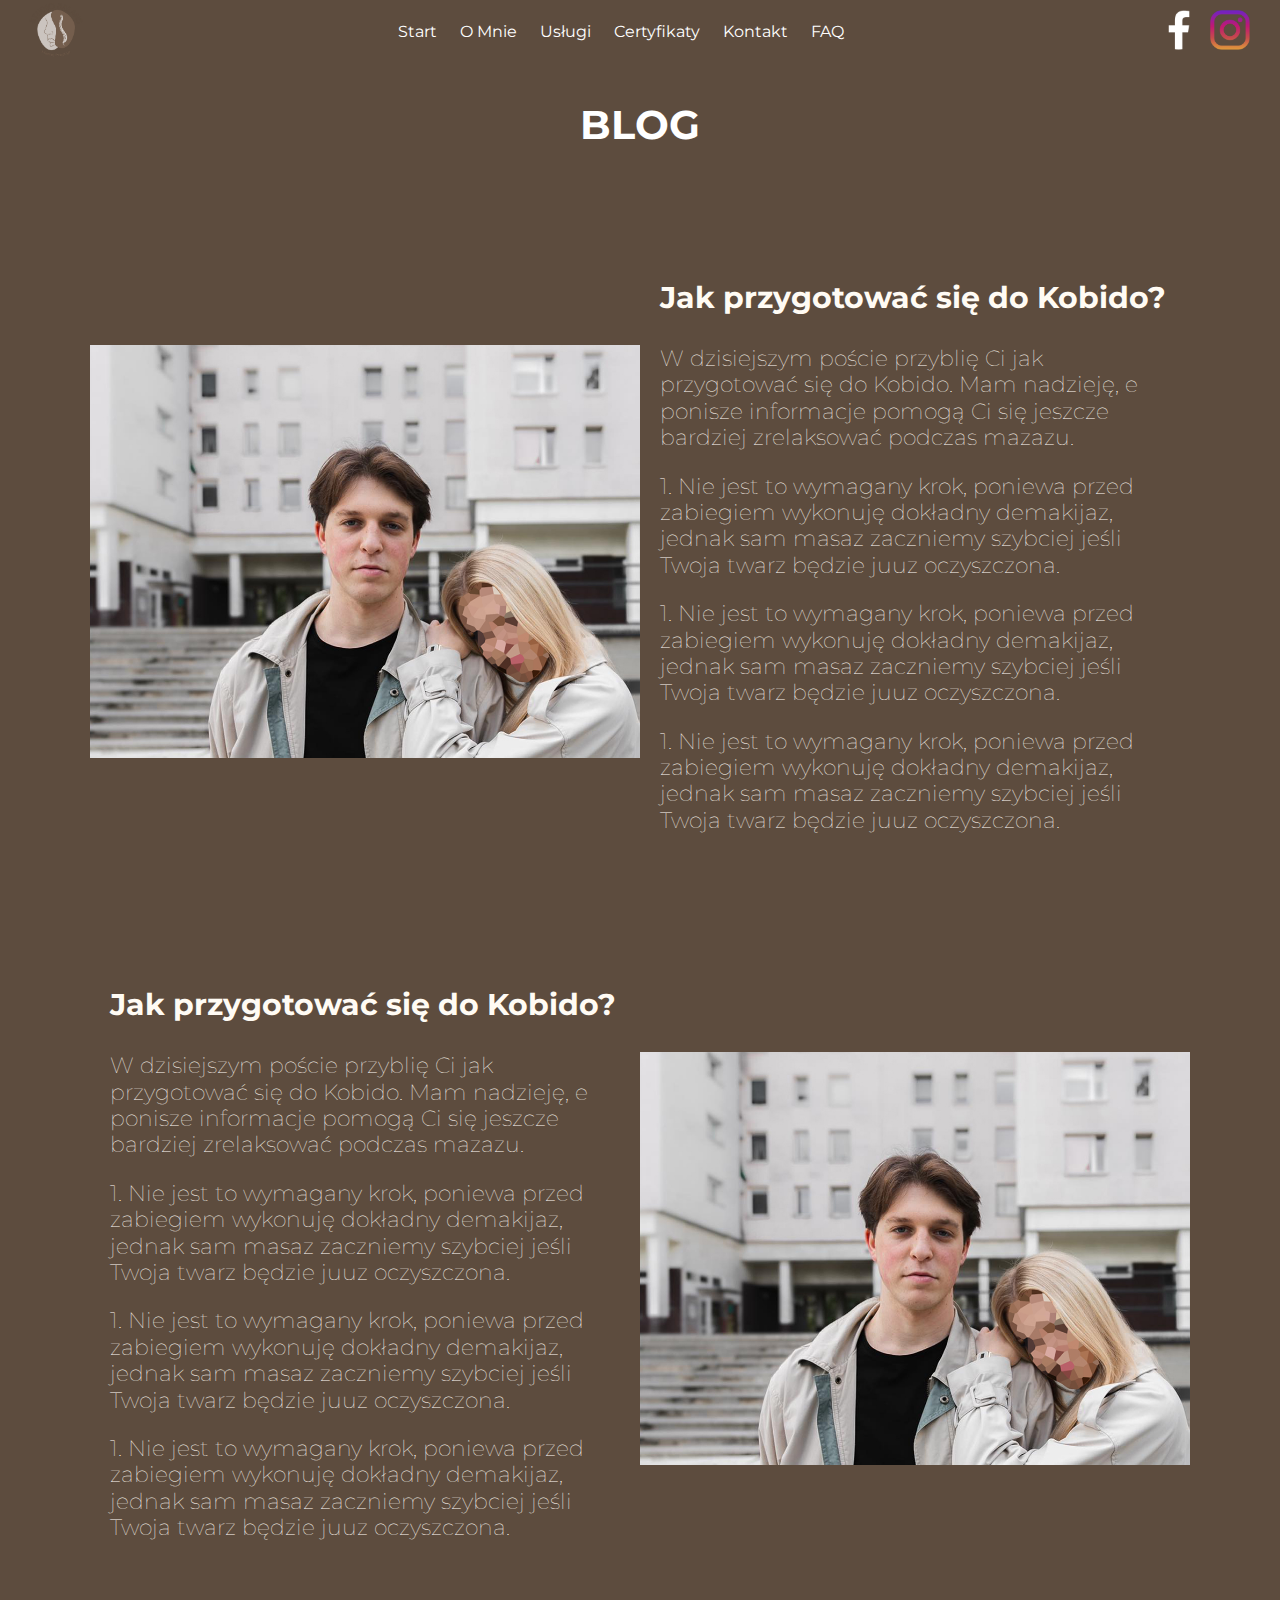
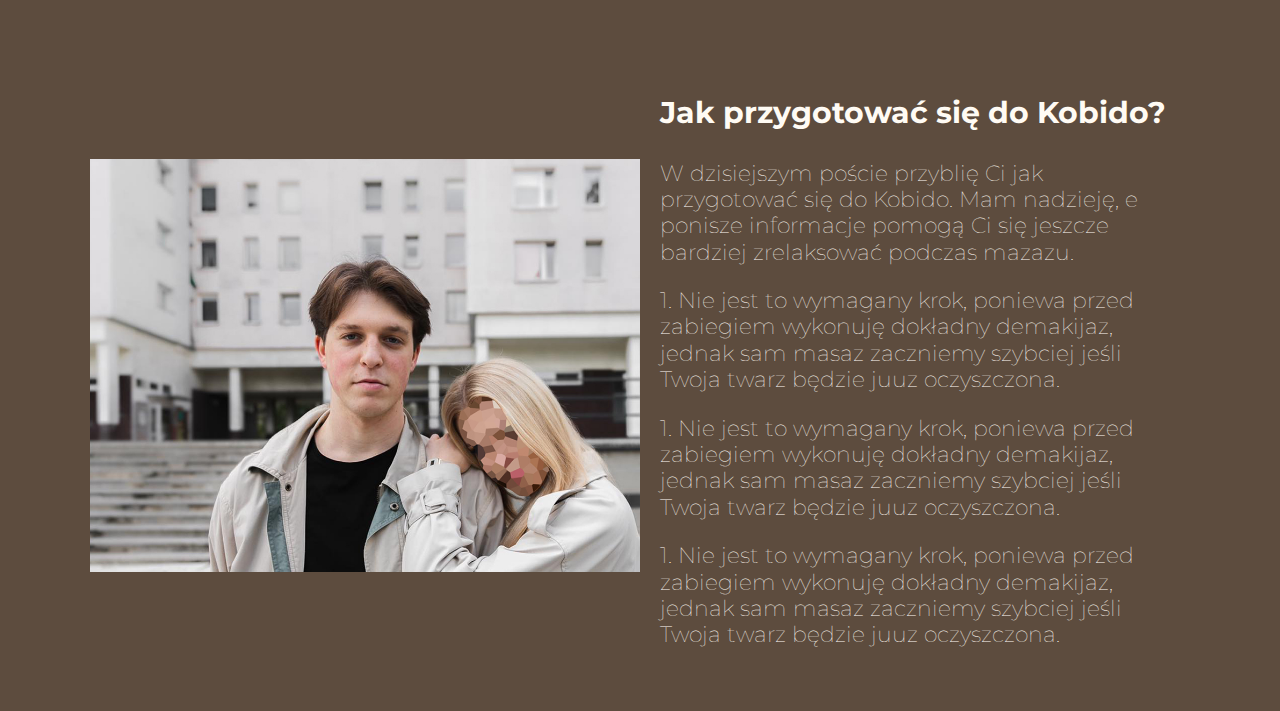
<file: blog.html>
<!DOCTYPE html>
<html lang="pl-PL">
  <head>
    <meta charset="UTF-8" />
    <meta http-equiv="X-UA-Compatible" content="IE-edge" />
    <meta name="viewport" content="width=device-width, initial-scale=1.0" />

    <link
      rel="stylesheet"
      type="text/css"
      href="css/blog-style.css"
      media="screen"
    />
    <link rel="shortcut icon" type="image/x-icon" href="jpgs/favicon.ico">
    <title>Studio Balans</title>
    <script src="js/jQuery v3.7.1.js"></script>
  </head>
  <body>
    <!--HEADER SECTION STARTS--> 
    <header class="header">
      <!--LOGO PICTURE-->
      <a href="#" class="logo"><img src="jpgs/logo.png" alt="" /></a>
      <!--NAVIGATION LIST-->
      <div class="navbar">
        <a href="index.html">Start</a>
        <a href="index.html#about">O mnie</a>
        <a href="index.html#services">Usługi</a>
        <a href="index.html#certifications">Certyfikaty</a>
        <a href="index.html#contact">Kontakt</a>
        <a href="index.html#faq">FAQ</a>
      </div>
      <!--SOCIAL MEDIA ICONS-->
      <!--SOCIAL MEDIA #1-->
      <div class="socialmedia-header">
        <a href="https://www.facebook.com/profile.php?id=100092380217176" target="-blank">
          <img class="socialmediabuttonhover" class = "socialmedia"  src="jpgs/facebook.png">
        </a>

      <!--SOCIAL MEDIA #2-->
        <a href="https://www.instagram.com/studio.balans.mp" target="-blank">
        <img class="socialmediabuttonhover"  class="socialmedia" src="jpgs/instagram.png" /></a>

      <!--SOCIAL MEDIA #2-->

        <img  id="menuBtn" class="socialmediabuttonhover" class = "socialmedia" src="jpgs/menu.png" />
        </div>
    </header>
    <div class="content">
    <!--HEADER SECTION ENDS-->
    <!--ABOUT SECTION STARTS-->
    <section class="about" id="about">
      <div class="center">
        <h1 class="heading"> Blog</h1>
        <div class="row">
          <div class="image">
            <img src="jpgs/about-img.jpg" alt="">
          </div>
          <div class="content">
            <h3>Jak przygotować się do Kobido? </h3>
            <p>W dzisiejszym  poście przyblię Ci jak przygotować się do Kobido. Mam nadzieję, e ponisze informacje pomogą Ci się jeszcze bardziej zrelaksować podczas mazazu.</p>
              <p>1. Nie jest to wymagany krok, poniewa przed zabiegiem wykonuję dokładny demakijaz, jednak sam masaz zaczniemy szybciej jeśli Twoja twarz będzie juuz oczyszczona.</p> 
              <p>1. Nie jest to wymagany krok, poniewa przed zabiegiem wykonuję dokładny demakijaz, jednak sam masaz zaczniemy szybciej jeśli Twoja twarz będzie juuz oczyszczona.</p>
              <p>1. Nie jest to wymagany krok, poniewa przed zabiegiem wykonuję dokładny demakijaz, jednak sam masaz zaczniemy szybciej jeśli Twoja twarz będzie juuz oczyszczona.</p>        
          </div>
          </div>
          <div class="row">
            <div class="content">
              <h3>Jak przygotować się do Kobido? </h3>
              <p>W dzisiejszym  poście przyblię Ci jak przygotować się do Kobido. Mam nadzieję, e ponisze informacje pomogą Ci się jeszcze bardziej zrelaksować podczas mazazu.</p>
                <p>1. Nie jest to wymagany krok, poniewa przed zabiegiem wykonuję dokładny demakijaz, jednak sam masaz zaczniemy szybciej jeśli Twoja twarz będzie juuz oczyszczona.</p> 
                <p>1. Nie jest to wymagany krok, poniewa przed zabiegiem wykonuję dokładny demakijaz, jednak sam masaz zaczniemy szybciej jeśli Twoja twarz będzie juuz oczyszczona.</p>
                <p>1. Nie jest to wymagany krok, poniewa przed zabiegiem wykonuję dokładny demakijaz, jednak sam masaz zaczniemy szybciej jeśli Twoja twarz będzie juuz oczyszczona.</p>        
            </div>
            <div class="image">
              <img src="jpgs/about-img.jpg" alt="">
            </div>
            </div>
            <div class="row">
              <div class="image">
                <img src="jpgs/about-img.jpg" alt="">
              </div>
              <div class="content">
                <h3>Jak przygotować się do Kobido? </h3>
                <p>W dzisiejszym  poście przyblię Ci jak przygotować się do Kobido. Mam nadzieję, e ponisze informacje pomogą Ci się jeszcze bardziej zrelaksować podczas mazazu.</p>
                  <p>1. Nie jest to wymagany krok, poniewa przed zabiegiem wykonuję dokładny demakijaz, jednak sam masaz zaczniemy szybciej jeśli Twoja twarz będzie juuz oczyszczona.</p> 
                  <p>1. Nie jest to wymagany krok, poniewa przed zabiegiem wykonuję dokładny demakijaz, jednak sam masaz zaczniemy szybciej jeśli Twoja twarz będzie juuz oczyszczona.</p>
                  <p>1. Nie jest to wymagany krok, poniewa przed zabiegiem wykonuję dokładny demakijaz, jednak sam masaz zaczniemy szybciej jeśli Twoja twarz będzie juuz oczyszczona.</p>        
              </div>
              </div>
      </div>
  

  </div>
    <script src="#"></script>
  </body>
</html>
</file>
<file: css/blog-style.css>
@import url("https://fonts.googleapis.com/css2?family=Montserrat:wght@100;500&display=swap");
:root {
  --main-color: #fffbf4;
  --black: #13131a;
  --bg: #5d4c3e;
  --border: 0.1rem solid rgba(255, 255, 255, 0.3);
}
body {
  font-family: "Montserrat", sans-serif;
  margin: 0;
  padding: 0;
  box-sizing: border-box;
  outline: none;
  border: none;
  text-decoration: none;
  text-transform: capitalize;
  background: var(--bg);
}

html {
  font-size: 62.5%;
  overflow-x: hidden;
  scroll-padding-top: 3rem;
  scroll-behavior: smooth;
}
html::-webkit-scrollbar {
  width: 0.8rem;
}
html::-webkit-scrollbar-track {
  background: transparent;
}
html::-webkit-scrollbar-thumb {
  background: #fff;
  border-radius: 0.5rem;
}
section {
  padding: 2rem 7%;
  text-transform: none;
  min-height: 100vh;
  box-sizing: border-box;
}
/*the below is to delete the underline in all anchor links*/
a:link {
  text-decoration: none;
}
.btn {
  display: inline-block;
  border-radius: 2rem;
  font-size: 1.8rem;
  background: var(--bg);
  color: var(--main-color);
  cursor: pointer;
  margin: 0;
  padding: 1.2rem;
}
.btn:hover {
  background: var(--main-color);
  color: var(--bg);
}
.header {
  box-sizing: border-box;
  display: flex;
  justify-content: space-between;
  align-items: center;
  position: fixed;
  width: 100%;
  background: var(--bg);
  padding-left: 2%;
  padding-right: 2%;
  top: 0;
  left: 0;
  right: 0;
  z-index: 1000;
}
.header .logo img {
  height: 6rem;
}
.header .logo img:hover {
  border-radius: 3rem;
  box-shadow: inset 0 0 50px #d3ad7faf, /* outer white */ 0px 0 30px #d3ad7f;
}
#menuBtn{
  display:none;
}
.header .navbar a {
  margin: 0 1rem;
  font-size: 1.6rem;
  color: #fff;
}
.header .navbar a:hover {
  color: var(--main-color);
  border-bottom: 0.1rem solid var(--main-color);
  padding-bottom: 0.5rem;
}
.header .socialmedia-header div {
  color: #fff;
  cursor: pointer;
  font-size: 2.5rem;
  margin-left: 2rem;
}
.header .socialmedia-header img {
  cursor: pointer;
  color: #fff;
  cursor: pointer;
  font-size: 2.5rem;
  height: 4rem;
  margin: 4px;
}
.socialmediabuttonhover:hover {
  border-radius: 2rem;
  box-shadow: inset 0 0 50px #d3ad7f6c, /* outer white */ 0px 0 30px #d3ad7f;
}
.heading {
  padding-top:6rem;
  text-align: center;
  color: #fff;
  text-transform: uppercase;
  font-size: 4rem;
}
.heading span {
  color: var(--main-color);
  text-transform: uppercase;
}
/*THE BELOW IS CSS THAT WORKS WITH JS, TOGGLES THE MENU BY CHANGING ITS CENTER  SO IT IS VISIBLE ON THE PAGE*/
.header .navbar.active {
  right: 0%;
}
.header .navbar.active a:hover {
  color: var(--bg);
  border-bottom: 0.1rem solid var(--main-color);
  padding-bottom: 0.5rem;
}
.about .heading {
  margin: 0;
  margin-top: 20px;
  margin-bottom: 20px;
}
.about .row {
  padding-top:6rem;
  display: grid;
  grid-template-columns: 1fr 1fr;
  align-items: center;
  background: none;
  flex-wrap: wrap;
}
.about .row .image {
  flex: 1 1 45rem;
}
.about .row .image img {
  width: 100%;
}
.about .row .content {
  flex: 1 1 45rem;
  padding: 2rem;
}
.about .row .content h3 {
  font-size: 3rem;
  color: var(--main-color);
}
.about .row .content p {
  font-size: 2.2rem;
  color: var(--main-color);
  font-weight: lighter;
  line-height: 1.2;
}
</file>
